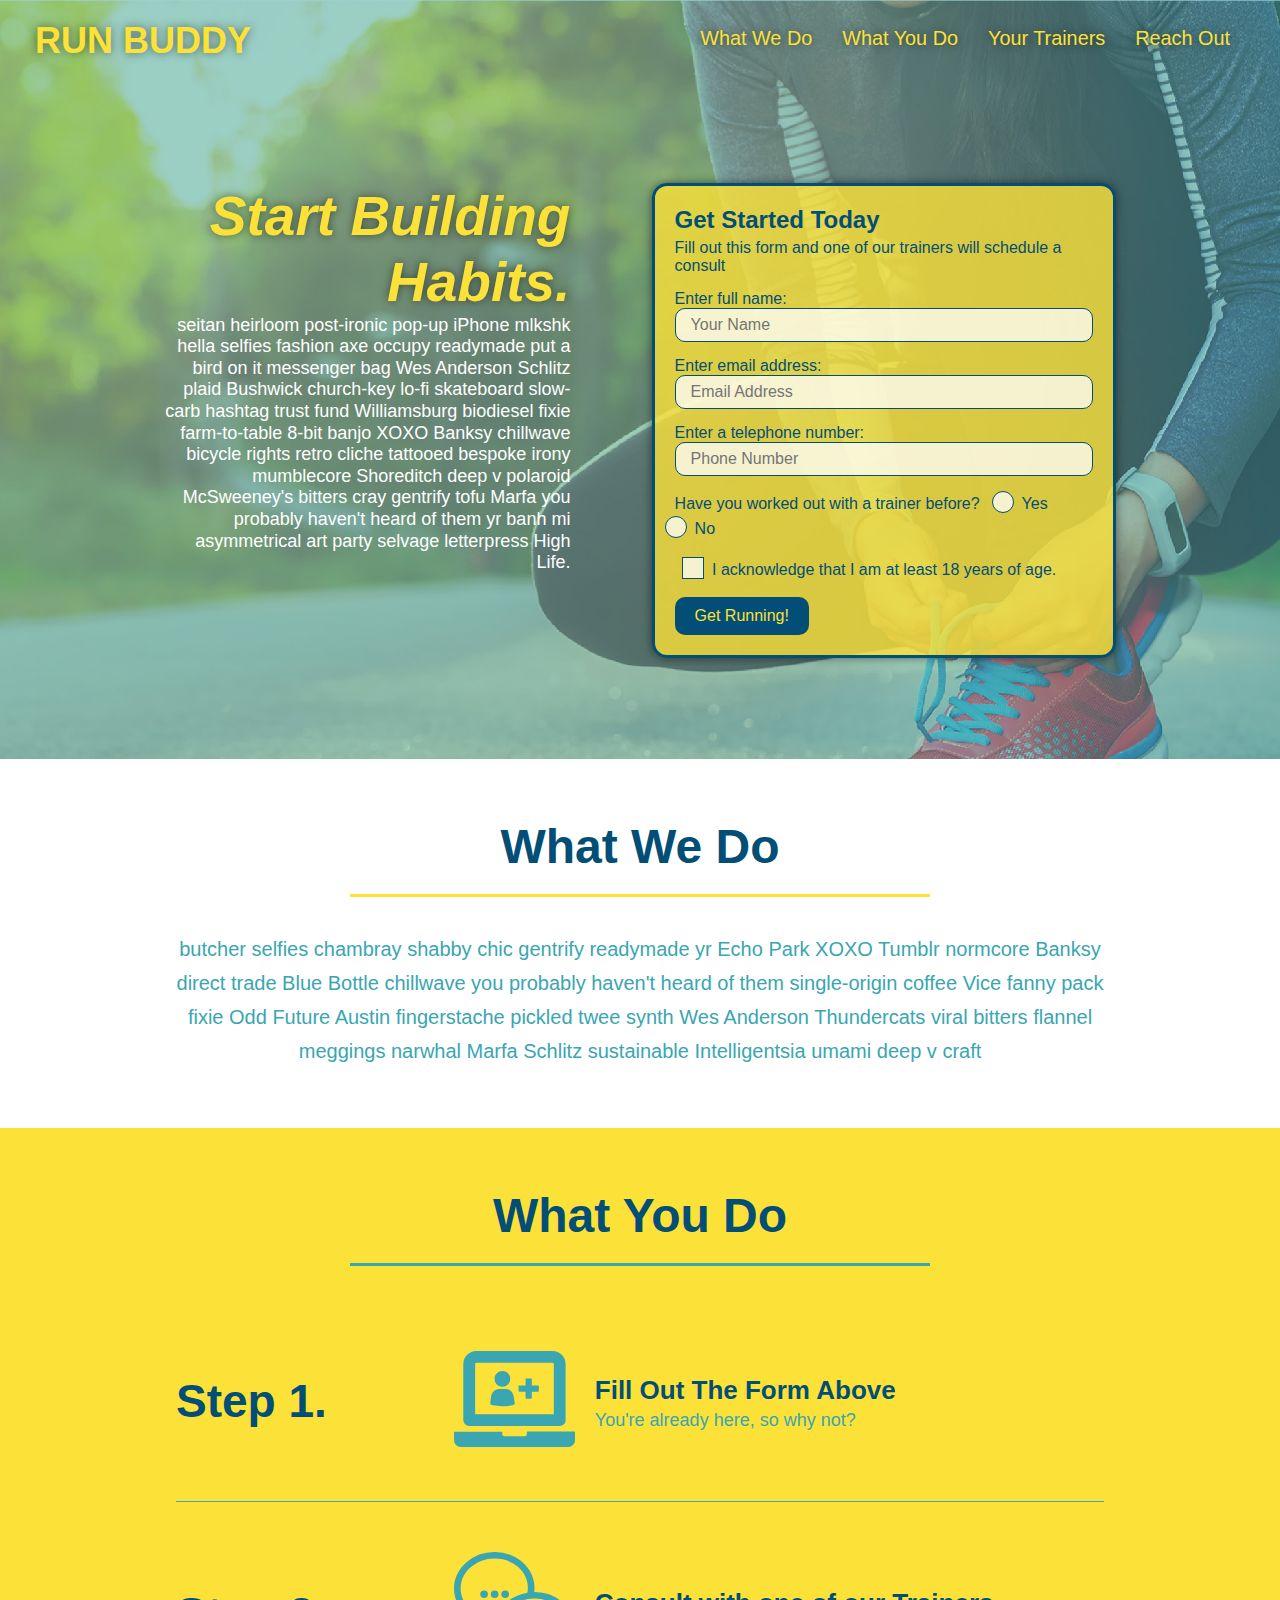
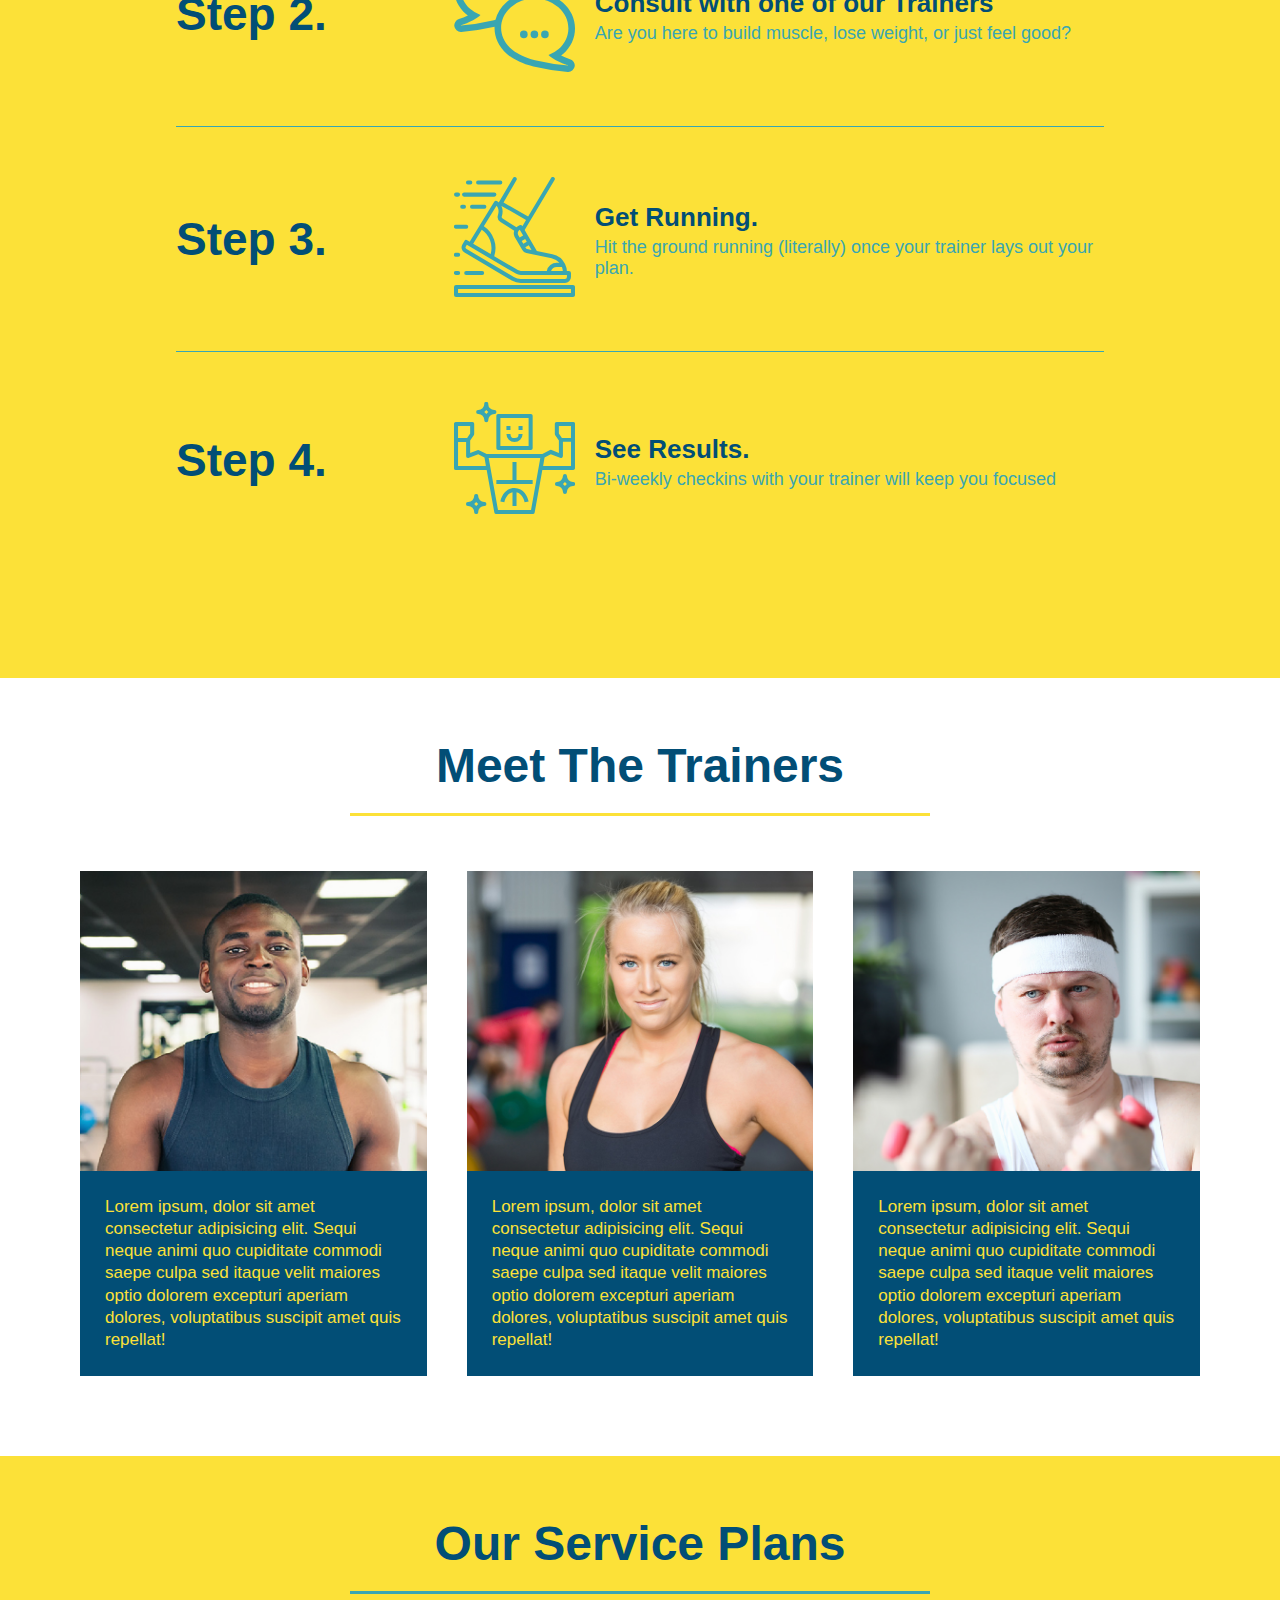
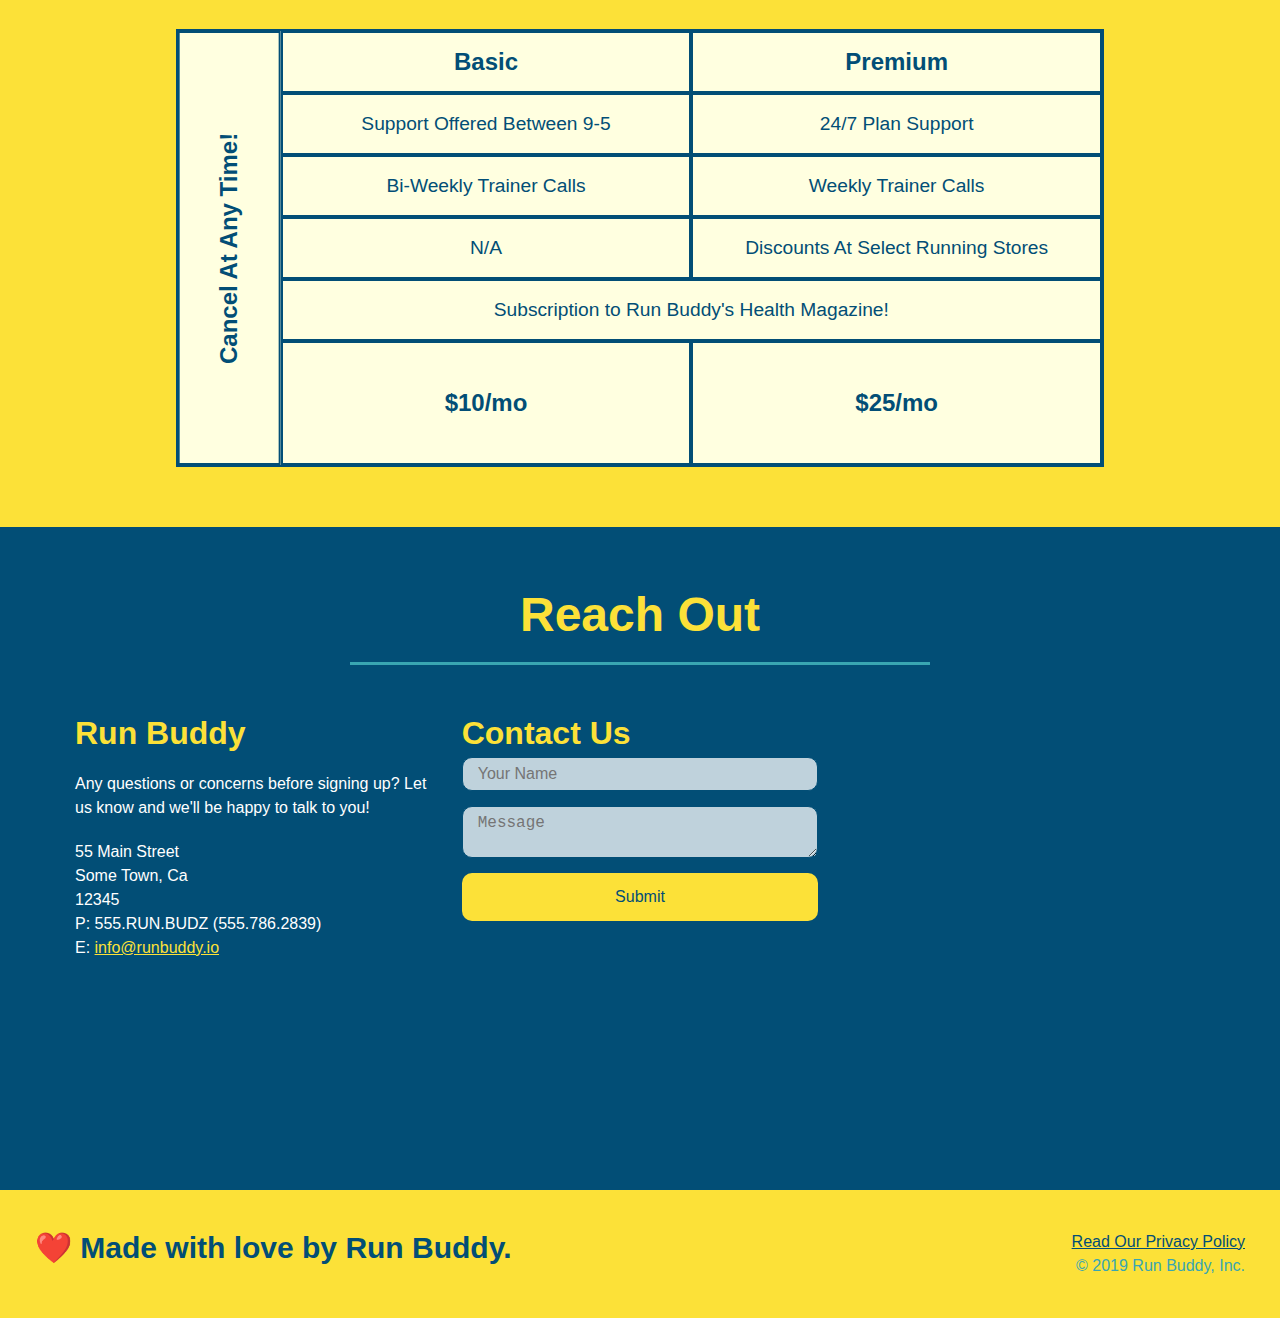
<file: index.html>
<!DOCTYPE html>
<html lang="en">

<head>
    <meta name="viewport" content="width=device-width, initial-scale=1.0" />
    <meta charset="UTF-8" />
    <title>Run Buddy</title>
    <link rel="stylesheet" href="./assets/css/style.css" />

</head>

<body>
    <!-- navigaiton-->
    <header>
        <h1>
            <a href="/">RUN BUDDY</a>
        </h1>
        <nav>
            <!-- Unordered list element -->
            <ul>
                <!-- list item element-->
                <li>
                    <!-- Anchor element -->
                    <a href="#what-we-do">What We Do</a>
                </li>
                <li>
                    <a href="#what-you-do">What You Do</a>
                </li>
                <li>
                    <a href="#your-trainers">Your Trainers</a>
                </li>
                <li>
                    <a href="#reach-out">Reach Out</a>
                </li>

            </ul>
        </nav>
    </header>
    <!-- hero/jumbotron -->
    <section class="hero">
        <div class="hero-cta">
            <h2>Start Building Habits.</h2>
            <p>seitan heirloom post-ironic pop-up iPhone mlkshk hella selfies fashion axe occupy readymade put a bird on
                it
                messenger bag Wes Anderson Schlitz plaid Bushwick church-key lo-fi skateboard slow-carb hashtag trust
                fund
                Williamsburg biodiesel fixie farm-to-table 8-bit banjo XOXO Banksy chillwave bicycle rights retro cliche
                tattooed bespoke irony mumblecore Shoreditch deep v polaroid McSweeney's bitters cray gentrify tofu
                Marfa you
                probably haven't heard of them yr banh mi asymmetrical art party selvage letterpress High Life.
            </p>
        </div>
        <div class="hero-form">
            <h3>Get Started Today</h3>
            <p>Fill out this form and one of our trainers will schedule a consult</p>
            <!-- Add form elememt-->
            <form>
                <label for="name">Enter full name:</label>
                <input type="text" placeholder="Your Name" name="name" id="name" class="form-input" />
                <label for="email">Enter email address:</label>
                <input type="email" placeholder="Email Address" name="email" id="email" class="form-input" />
                <label for="phone">Enter a telephone number:</label>
                <input type="tel" placeholder="Phone Number" name="phone" id="phone" class="form-input" />
                <p>
                    Have you worked out with a trainer before?
                    <span class="radio-wrapper">
                        <input type="radio" name="trainer-confirm" id="trainer-yes" />
                        <label for="trainer-yes">Yes</label>
                    </span>
                    <span class="radio-wrapper">
                        <input type="radio" name="trainer-confirm" id="trainer-no" />
                        <label for="trainer-no">No</label>
                    </span>
                </p>
                <p>
                    <span class="checkbox-wrapper">
                        <input type="checkbox" name="age-confirm" id="checkbox" />
                        <label for="checkbox">I acknowledge that I am at least 18 years of age.</label>
                    </span>
                </p>
                <button type="submit">
                    Get Running!
                </button>
            </form>
        </div>
    </section>
    <!-- end hero-->

    <!-- "what we do" section-->
    <section id="what-we-do" class="intro">
        <div class="flex-row">
            <h2 class="section-title primary-border">
                What We Do
            </h2>
        </div>

        <div class="flex-row">
            <p>butcher selfies chambray shabby chic gentrify readymade yr Echo Park XOXO Tumblr normcore Banksy direct
                trade
                Blue Bottle chillwave you probably haven't heard of them single-origin coffee Vice fanny pack fixie Odd
                Future Austin fingerstache pickled twee synth Wes Anderson Thundercats viral bitters flannel meggings
                narwhal Marfa Schlitz sustainable Intelligentsia umami deep v craft
            </p>
        </div>

    </section>


    <!-- "what you do" section-->
    <section id="what-you-do" class="steps">
        <div class="flex-row">
            <h2 class="section-title secondary-border">
                What You Do
            </h2>
        </div>

        <div class="step">
            <h3>Step 1.</h3>
            <div class="step-info">
                <div class="step-img">
                    <img src="./assets/images/01-04-svgs/step-1.svg" alt="">
                </div>
                <div class="step-text">
                    <h4>Fill Out The Form Above</h4>
                    <p>You're already here, so why not?</p>
                </div>
            </div>
        </div>

        <div class="step">
            <h3>Step 2.</h3>
            <div class="step-info">
                <div class="step-img">
                    <img src="assets/images/01-04-svgs/step-2.svg" alt="">
                </div>
                <div class="step-text">
                    <h4>Consult with one of our Trainers</h4>
                    <p>Are you here to build muscle, lose weight, or just feel good?</p>
                </div>
            </div>
        </div>

        <div class="step">
            <h3>Step 3.</h3>
            <div class="step-info">
                <div class="step-img">
                    <img src="assets/images/01-04-svgs/step-3.svg" alt="">
                </div>
                <div class="step-text">
                    <h4>Get Running.</h4>
                    <p>Hit the ground running (literally) once your trainer lays out your plan. </p>
                </div>
            </div>
        </div>

        <div class="step">
            <h3>Step 4.</h3>
            <div class="step-info">
                <div class="step-img">
                    <img src="assets/images/01-04-svgs/step-4.svg" alt="">
                </div>
                <div class="step-text">
                    <h4>See Results.</h4>
                    <p>Bi-weekly checkins with your trainer will keep you focused</p>
                </div>
            </div>
        </div>
    </section>

    <!-- "meet the trainers" section-->
    <section id="your-trainers">
        <div class="flex-row">
            <h2 class="section-title primary-border">
                Meet The Trainers
            </h2>
        </div>

        <!-- 1st trainer bio-->
        <div class="trainers">
            <article class="trainer">
                <div class="trainer-img trainer-1">
                    <div>
                        <h3>Arron Stephens</h3>
                        <h4>Speed / Strength</h4>
                    </div>
                </div>
                <div class="trainer-bio">
                    <h3>Arron Stephens</h3>
                        <h4>Speed / Strength</h4>
                    <p>
                        Lorem ipsum, dolor sit amet consectetur adipisicing elit. Sequi neque animi quo cupiditate
                        commodi saepe culpa sed
                        itaque velit maiores optio dolorem excepturi aperiam dolores, voluptatibus suscipit amet quis
                        repellat!
                    </p>
                </div>
            </article>

            <!-- 2nd trainer bio-->
            <article class="trainer">
                <div class="trainer-img trainer-2">
                    <div>
                        <h3>Joanna Gill</h3>
                        <h4>Endurance</h4>
                    </div>
                </div>
                <div class="trainer-bio">
                    <h3>Joanna Gill</h3>
                    <h4>Endurance</h4>
                    <p>
                        Lorem ipsum, dolor sit amet consectetur adipisicing elit. Sequi neque animi quo cupiditate
                        commodi saepe culpa sed
                        itaque velit maiores optio dolorem excepturi aperiam dolores, voluptatibus suscipit amet quis
                        repellat!
                    </p>
                </div>
            </article>


            <!--3rd trainer bio-->
            <article class="trainer">
                <div class="trainer-img trainer-3">
                    <div>
                        <h3>Harry "the Headband" Smith</h3>
                        <h4>Strength</h4>
                    </div>
                </div>
                <div class="trainer-bio">
                    <h3>Harry "the Headband" Smith</h3>
                    <h4>Strength</h4>  
                    <p>
                        Lorem ipsum, dolor sit amet consectetur adipisicing elit. Sequi neque animi quo cupiditate
                        commodi saepe culpa sed
                        itaque velit maiores optio dolorem excepturi aperiam dolores, voluptatibus suscipit amet quis
                        repellat!
                    </p>
                </div>
            </article>
        </div>
    </section>

    <!-- "service plans" section-->
    <section id="service-plans" class="services">

        <h2 class="section-title secondary-border">
            Our Service Plans
        </h2>
        <div class="service-grid-wrapper">
            <div class="service-grid-container">
                <!--Headers-->
                <div class="service-grid-item grid-head basic">
                    Basic
                </div>
                <div class="service-grid-item grid-head premium">
                    Premium
                </div>
                <!--body-->
                <div class="service-grid-item basic">
                    Support Offered Between 9-5
                </div>
                <div class="service-grid-item premium">
                    24/7 Plan Support
                </div>
                <div class="service-grid-item basic">
                    Bi-Weekly Trainer Calls
                </div>
                <div class="service-grid-item premium">
                    Weekly Trainer Calls
                </div>
                <div class="service-grid-item basic">
                    N/A
                </div>
                <div class="service-grid-item premium">
                    Discounts At Select Running Stores
                </div>
                <div class="service-grid-item both">
                    Subscription to Run Buddy's Health Magazine!
                </div>
                <div class="service-grid-item grid-price basic">
                    $10/mo
                </div>
                <div class="service-grid-item grid-price premium">
                    $25/mo
                </div>
                <div class="service-grid-item cancel">
                    Cancel At Any Time!
                </div>

            </div>
            <!--service grid container -->
        </div> <!-- service grid wrapper-->


    </section>

    <!-- "reach out" section-->
    <section id="reach-out" class="contact">

        <h2 class="section-title secondary-border">
            Reach Out
        </h2>
        <div class="flex-row">
            <div class="contact-info">
                <div>
                    <h3>Run Buddy</h3>
                    <p>
                        Any questions or concerns before signing up?
                        Let us know and we'll be happy to talk to you!
                    </p>
                    <address>
                        55 Main Street <br />
                        Some Town, Ca <br />
                        12345<br />
                        P: 555.RUN.BUDZ (555.786.2839)<br />
                        E: <a href="mailto:info@runbuddy.io">info@runbuddy.io</a>
                    </address>
                </div>

                <div class="contact-form">
                    <h3>Contact Us</h3>
                    <form>
                        <label for="contact-name"></label>
                        <input type="text" id="contact-name" placeholder="Your Name" />

                        <label for="contact-message"></label>
                        <textarea id="contact-message" placeholder="Message"></textarea>

                        <button type="submit">Submit</button>
                    </form>
                </div>


                <iframe
                    src="https://www.google.com/maps/embed?pb=!1m18!1m12!1m3!1d3447.6449394679585!2d-97.75541814962962!3d30.218679781730057!2m3!1f0!2f0!3f0!3m2!1i1024!2i768!4f13.1!3m3!1m2!1s0x8644b49096590f23%3A0x9764f1e7d7499176!2sBill%20Miller%20Bar-B-Q!5e0!3m2!1sen!2sus!4v1595882661845!5m2!1sen!2sus"
                    frameborder="0" style="border:0;" allowfullscreen="" aria-hidden="false" tabindex="0">
                </iframe>
            </div>
        </div>
    </section>

    <!-- footer-->
    <footer>
        <h2>❤️ Made with love by Run Buddy.</h2>
        <div>
            <a href="./privacy-policy.html">Read Our Privacy Policy</a><br />
            &copy; 2019 Run Buddy, Inc.
        </div>
    </footer>

</body>

</html>
</file>
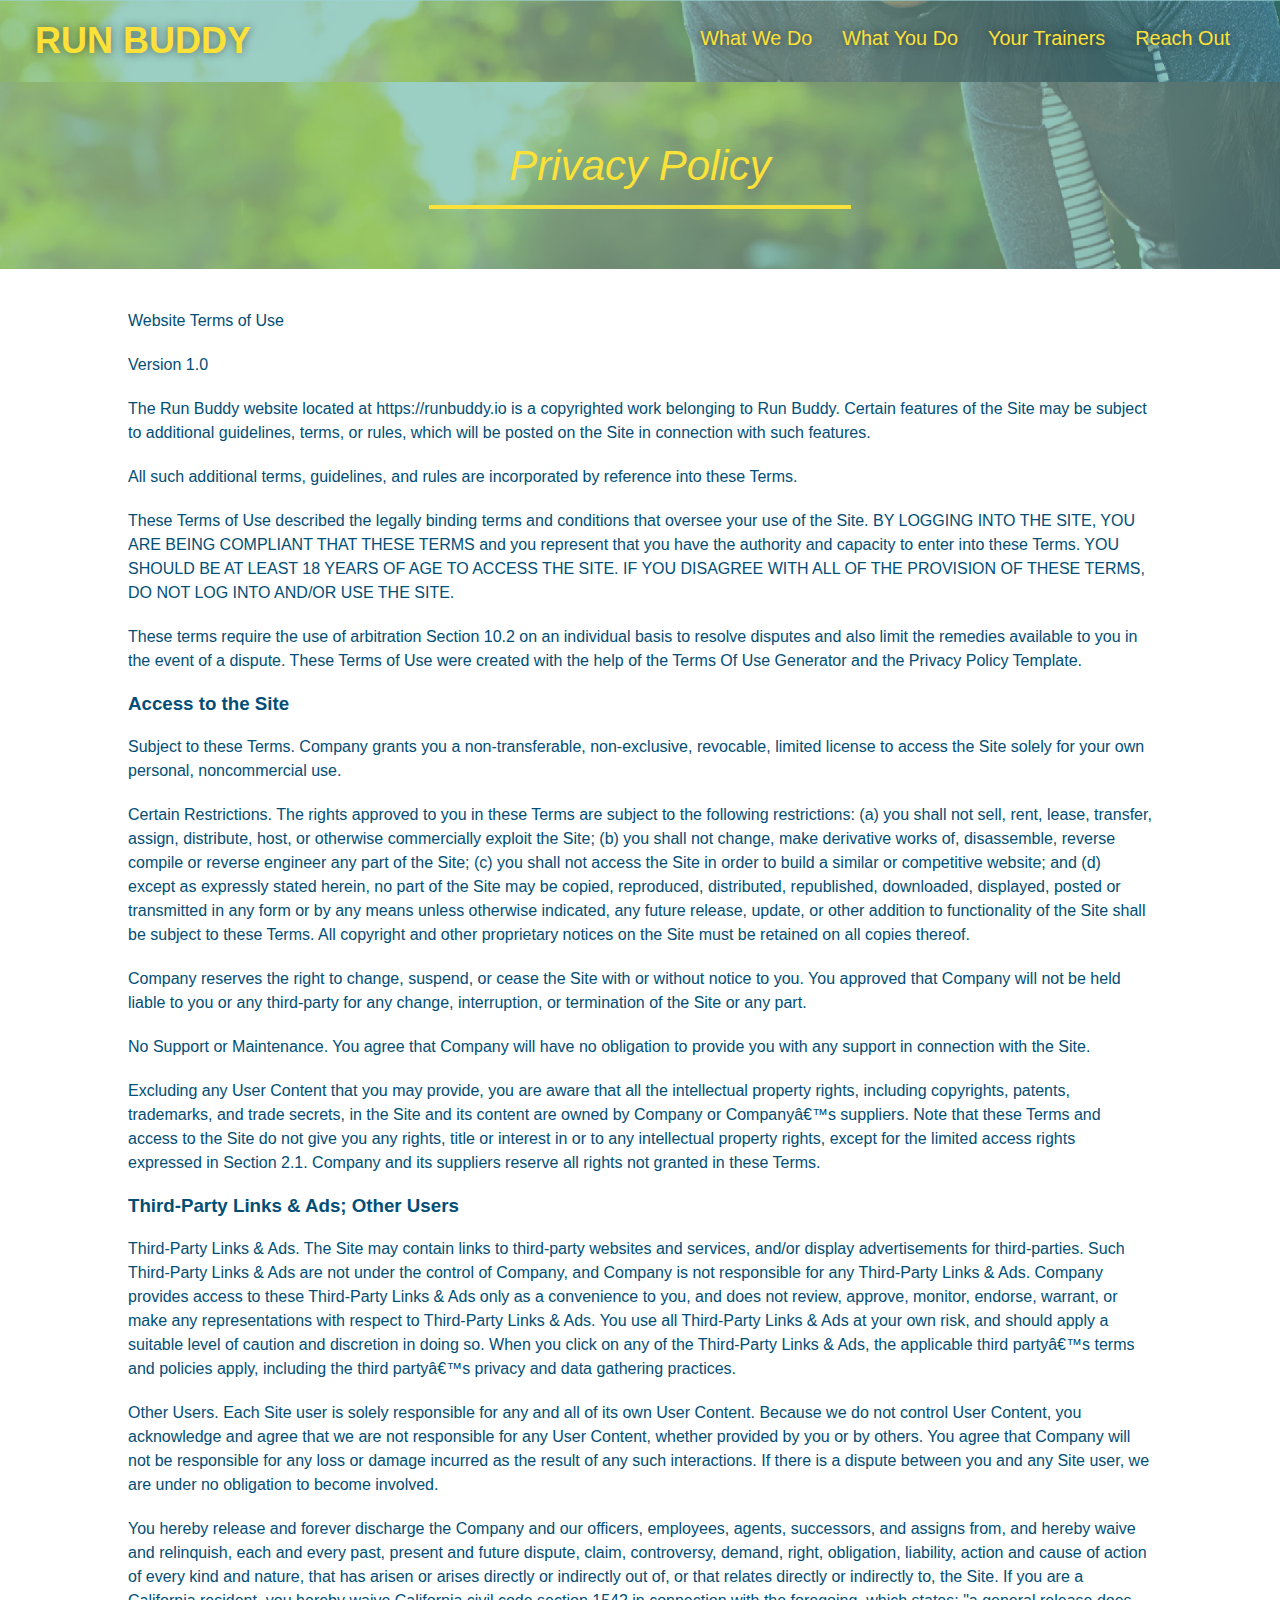
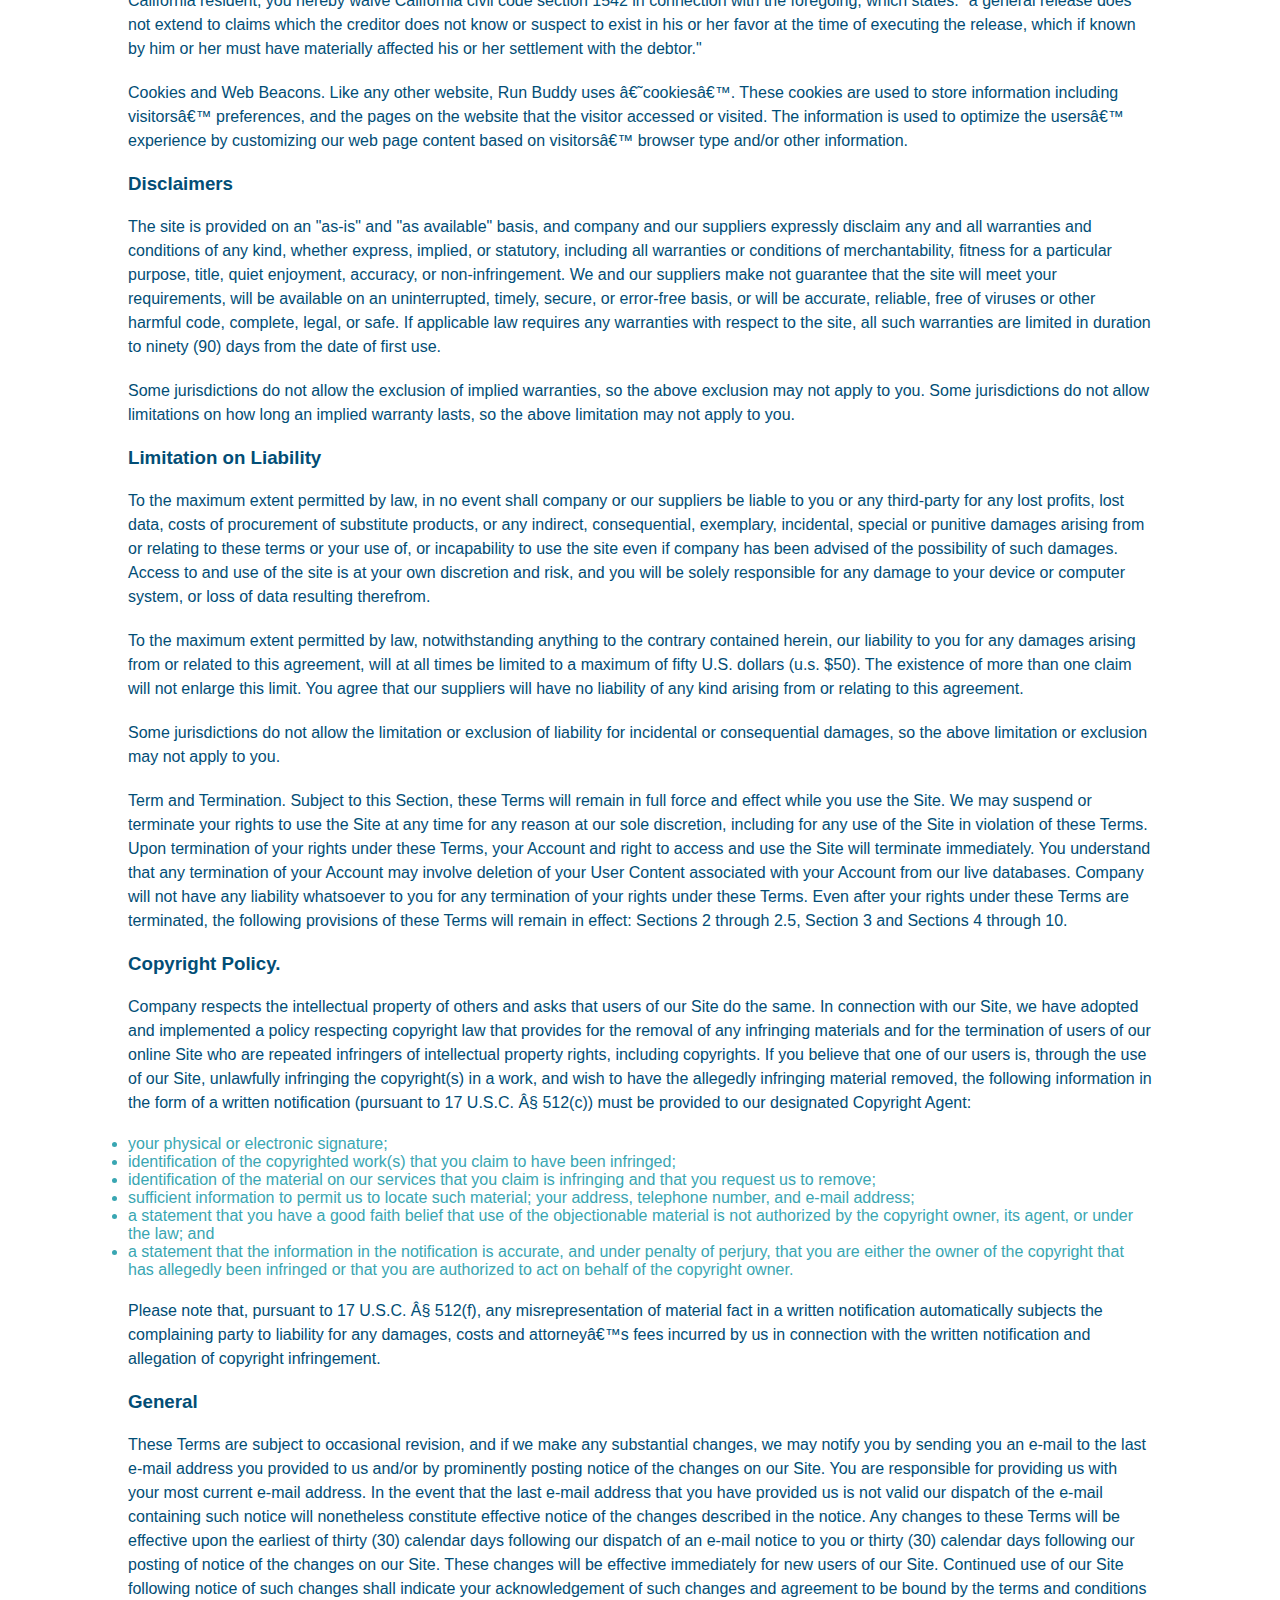
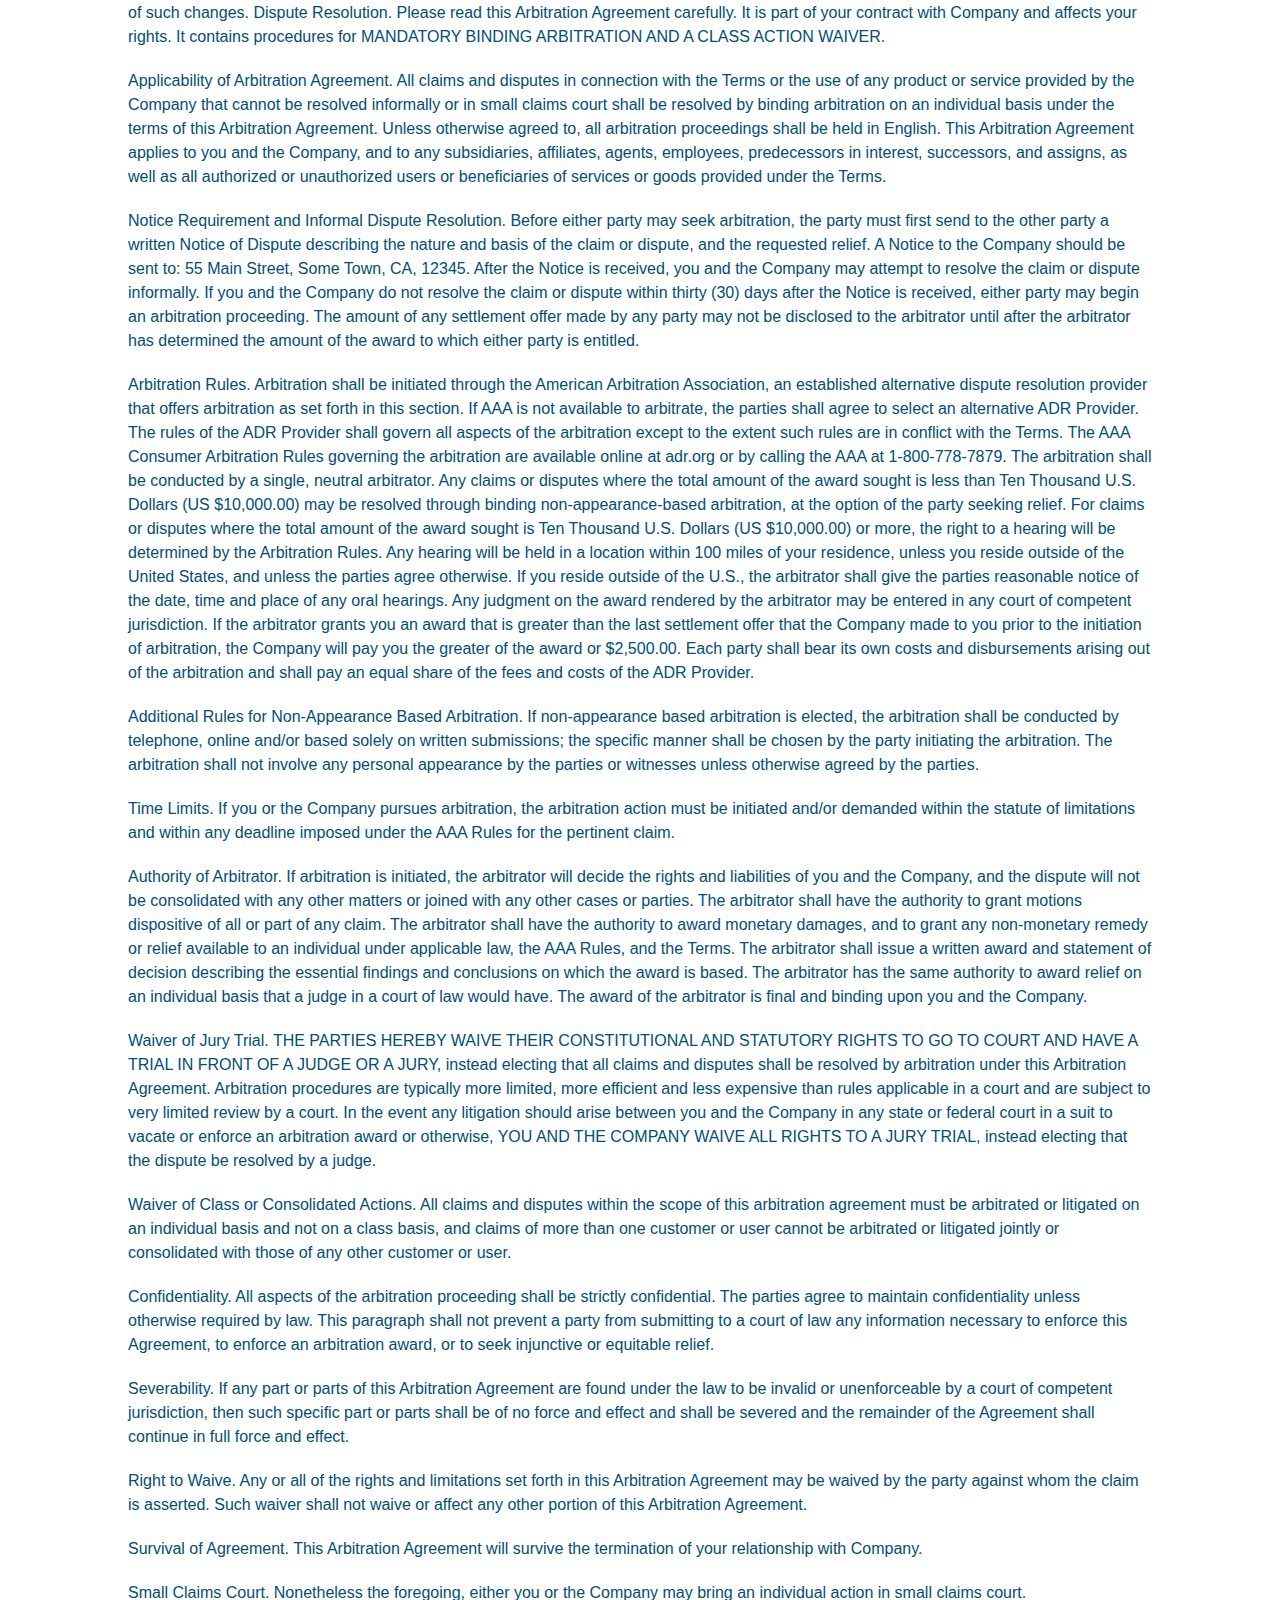
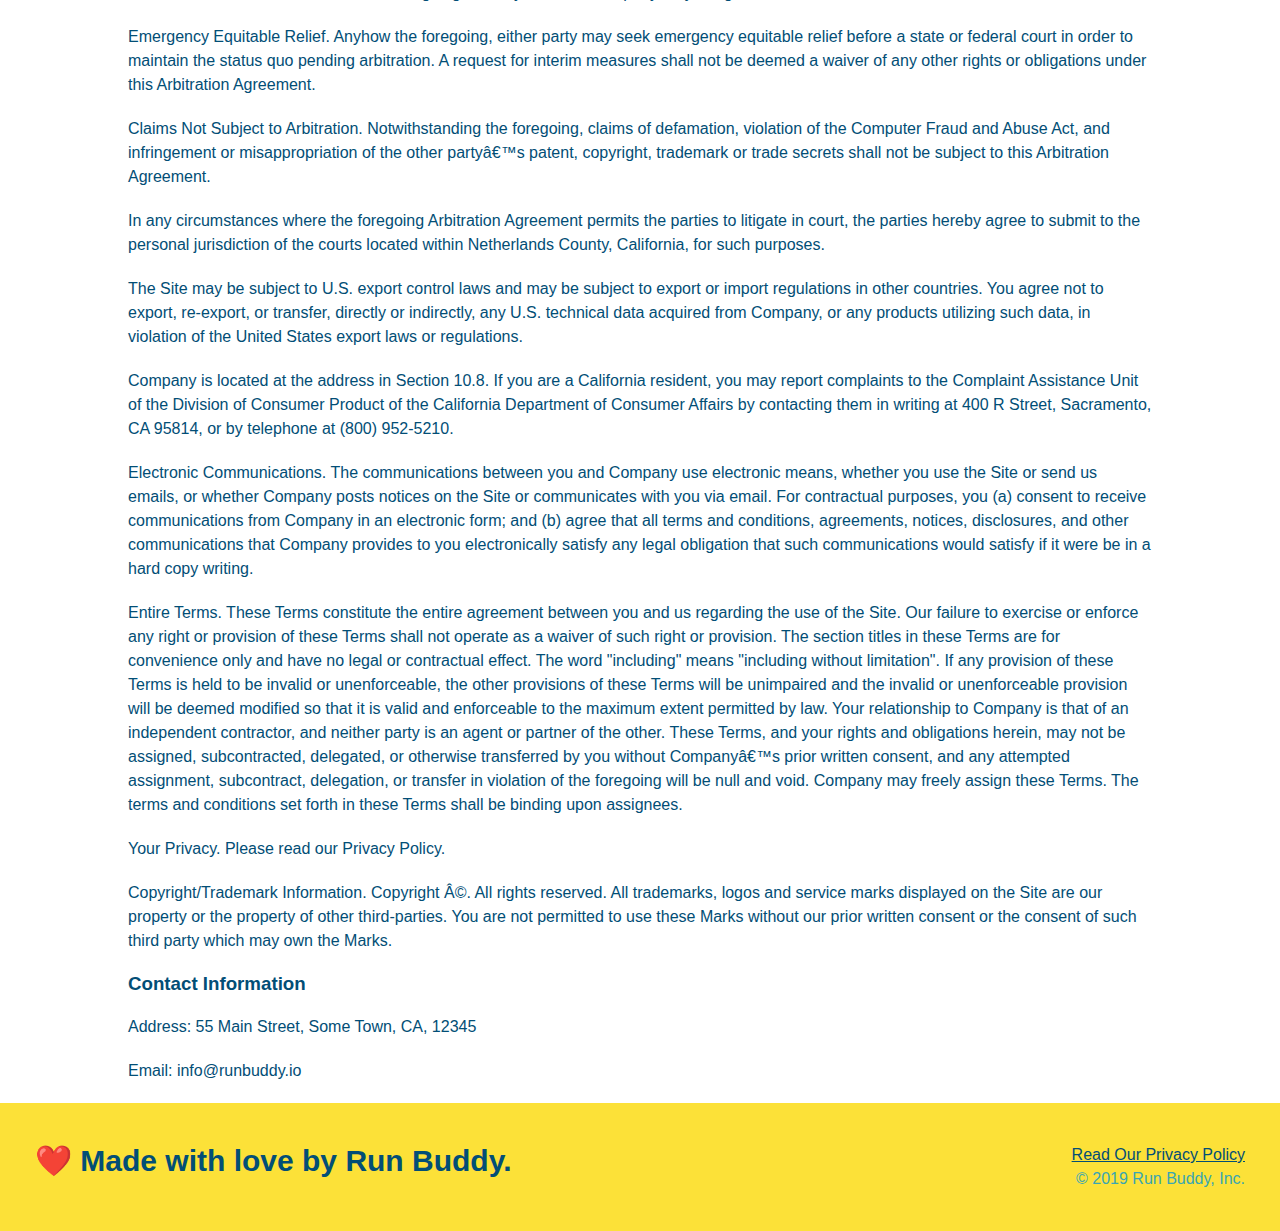
<file: privacy-policy.html>
<!DOCTYPE html>
<html lang="en">
<head>
    <meta charset="UTF-8">
    <meta name="viewport" content="width=device-width, initial-scale=1.0">
    <title>Privacy Policy - Run Buddy</title>
    <link rel="stylesheet" href="./assets/css/style.css"/>
    <link rel="stylesheet" href="./assets/css/seconday-styles.css"/>
</head>
<body>
    <header>
        <h1>
            <a href="/">RUN BUDDY</a>
        </h1>
        <nav>
            <!-- Unordered list element -->
            <ul>
                <!-- list item element-->
                <li>
                    <!-- Anchor element -->
                    <a href="./index.html#what-we-do">What We Do</a>
                </li>
                <li>
                    <a href="./index.html#what-you-do">What You Do</a>
                </li>
                <li>
                    <a href="./index.html#your-trainers">Your Trainers</a>
                </li>
                <li>
                    <a href="./index.html#reach-out">Reach Out</a>
                </li>

            </ul>
        </nav>
    </header>
    <section class="hero">
<h2 class="page-title">Privacy Policy</h2>
    </section>
<article class="secondary-content">

    <p>
        Website Terms of Use
      </p>

      <p>
        Version 1.0
      </p>

      <p>
        The Run Buddy website located at https://runbuddy.io is a copyrighted work belonging to Run Buddy. Certain
        features of the Site may be subject to additional guidelines, terms, or rules, which will be posted on the Site
        in connection with such features.
      </p>

      <p>
        All such additional terms, guidelines, and rules are incorporated by reference into these Terms.
      </p>

      <p>
        These Terms of Use described the legally binding terms and conditions that oversee your use of the Site. BY
        LOGGING INTO THE SITE, YOU ARE BEING COMPLIANT THAT THESE TERMS and you represent that you have the authority
        and capacity to enter into these Terms. YOU SHOULD BE AT LEAST 18 YEARS OF AGE TO ACCESS THE SITE. IF YOU
        DISAGREE WITH ALL OF THE PROVISION OF THESE TERMS, DO NOT LOG INTO AND/OR USE THE SITE.
      </p>

      <p>
        These terms require the use of arbitration Section 10.2 on an individual basis to resolve disputes and also
        limit the remedies available to you in the event of a dispute. These Terms of Use were created with the help of
        the Terms Of Use Generator and the Privacy Policy Template.
      </p>

      <h3>
        Access to the Site
      </h3>

      <p>
        Subject to these Terms. Company grants you a non-transferable, non-exclusive, revocable, limited license to
        access the Site solely for your own personal, noncommercial use.
      </p>

      <p>
        Certain Restrictions. The rights approved to you in these Terms are subject to the following restrictions: (a)
        you shall not sell, rent, lease, transfer, assign, distribute, host, or otherwise commercially exploit the Site;
        (b) you shall not change, make derivative works of, disassemble, reverse compile or reverse engineer any part of
        the Site; (c) you shall not access the Site in order to build a similar or competitive website; and (d) except
        as expressly stated herein, no part of the Site may be copied, reproduced, distributed, republished, downloaded,
        displayed, posted or transmitted in any form or by any means unless otherwise indicated, any future release,
        update, or other addition to functionality of the Site shall be subject to these Terms. All copyright and other
        proprietary notices on the Site must be retained on all copies thereof.
      </p>

      <p>
        Company reserves the right to change, suspend, or cease the Site with or without notice to you. You approved
        that Company will not be held liable to you or any third-party for any change, interruption, or termination of
        the Site or any part.
      </p>

      <p>
        No Support or Maintenance. You agree that Company will have no obligation to provide you with any support in
        connection with the Site.
      </p>

      <p>
        Excluding any User Content that you may provide, you are aware that all the intellectual property rights,
        including copyrights, patents, trademarks, and trade secrets, in the Site and its content are owned by Company
        or Companyâ€™s suppliers. Note that these Terms and access to the Site do not give you any rights, title or
        interest in or to any intellectual property rights, except for the limited access rights expressed in Section
        2.1. Company and its suppliers reserve all rights not granted in these Terms.
      </p>

      <h3>
        Third-Party Links & Ads; Other Users
      </h3>

      <p>
        Third-Party Links & Ads. The Site may contain links to third-party websites and services, and/or display
        advertisements for third-parties. Such Third-Party Links & Ads are not under the control of Company, and Company
        is not responsible for any Third-Party Links & Ads. Company provides access to these Third-Party Links & Ads
        only as a convenience to you, and does not review, approve, monitor, endorse, warrant, or make any
        representations with respect to Third-Party Links & Ads. You use all Third-Party Links & Ads at your own risk,
        and should apply a suitable level of caution and discretion in doing so. When you click on any of the
        Third-Party Links & Ads, the applicable third partyâ€™s terms and policies apply, including the third partyâ€™s
        privacy and data gathering practices.
      </p>

      <p>
        Other Users. Each Site user is solely responsible for any and all of its own User Content. Because we do not
        control User Content, you acknowledge and agree that we are not responsible for any User Content, whether
        provided by you or by others. You agree that Company will not be responsible for any loss or damage incurred as
        the result of any such interactions. If there is a dispute between you and any Site user, we are under no
        obligation to become involved.
      </p>

      <p>
        You hereby release and forever discharge the Company and our officers, employees, agents, successors, and
        assigns from, and hereby waive and relinquish, each and every past, present and future dispute, claim,
        controversy, demand, right, obligation, liability, action and cause of action of every kind and nature, that has
        arisen or arises directly or indirectly out of, or that relates directly or indirectly to, the Site. If you are
        a California resident, you hereby waive California civil code section 1542 in connection with the foregoing,
        which states: "a general release does not extend to claims which the creditor does not know or suspect to exist
        in his or her favor at the time of executing the release, which if known by him or her must have materially
        affected his or her settlement with the debtor."
      </p>

      <p>
        Cookies and Web Beacons. Like any other website, Run Buddy uses â€˜cookiesâ€™. These cookies are used to store
        information including visitorsâ€™ preferences, and the pages on the website that the visitor accessed or visited.
        The information is used to optimize the usersâ€™ experience by customizing our web page content based on visitorsâ€™
        browser type and/or other information.
      </p>

      <h3>
        Disclaimers
      </h3>

      <p>
        The site is provided on an "as-is" and "as available" basis, and company and our suppliers expressly disclaim
        any and all warranties and conditions of any kind, whether express, implied, or statutory, including all
        warranties or conditions of merchantability, fitness for a particular purpose, title, quiet enjoyment, accuracy,
        or non-infringement. We and our suppliers make not guarantee that the site will meet your requirements, will be
        available on an uninterrupted, timely, secure, or error-free basis, or will be accurate, reliable, free of
        viruses or other harmful code, complete, legal, or safe. If applicable law requires any warranties with respect
        to the site, all such warranties are limited in duration to ninety (90) days from the date of first use.
      </p>

      <p>
        Some jurisdictions do not allow the exclusion of implied warranties, so the above exclusion may not apply to
        you. Some jurisdictions do not allow limitations on how long an implied warranty lasts, so the above limitation
        may not apply to you.
      </p>

      <h3>
        Limitation on Liability
      </h3>

      <p>
        To the maximum extent permitted by law, in no event shall company or our suppliers be liable to you or any
        third-party for any lost profits, lost data, costs of procurement of substitute products, or any indirect,
        consequential, exemplary, incidental, special or punitive damages arising from or relating to these terms or
        your use of, or incapability to use the site even if company has been advised of the possibility of such
        damages. Access to and use of the site is at your own discretion and risk, and you will be solely responsible
        for any damage to your device or computer system, or loss of data resulting therefrom.
      </p>

      <p>
        To the maximum extent permitted by law, notwithstanding anything to the contrary contained herein, our liability
        to you for any damages arising from or related to this agreement, will at all times be limited to a maximum of
        fifty U.S. dollars (u.s. $50). The existence of more than one claim will not enlarge this limit. You agree that
        our suppliers will have no liability of any kind arising from or relating to this agreement.
      </p>

      <p>
        Some jurisdictions do not allow the limitation or exclusion of liability for incidental or consequential
        damages, so the above limitation or exclusion may not apply to you.
      </p>

      <p>
        Term and Termination. Subject to this Section, these Terms will remain in full force and effect while you use
        the Site. We may suspend or terminate your rights to use the Site at any time for any reason at our sole
        discretion, including for any use of the Site in violation of these Terms. Upon termination of your rights under
        these Terms, your Account and right to access and use the Site will terminate immediately. You understand that
        any termination of your Account may involve deletion of your User Content associated with your Account from our
        live databases. Company will not have any liability whatsoever to you for any termination of your rights under
        these Terms. Even after your rights under these Terms are terminated, the following provisions of these Terms
        will remain in effect: Sections 2 through 2.5, Section 3 and Sections 4 through 10.
      </p>

      <h3>
        Copyright Policy.
      </h3>

      <p>
        Company respects the intellectual property of others and asks that users of our Site do the same. In connection
        with our Site, we have adopted and implemented a policy respecting copyright law that provides for the removal
        of any infringing materials and for the termination of users of our online Site who are repeated infringers of
        intellectual property rights, including copyrights. If you believe that one of our users is, through the use of
        our Site, unlawfully infringing the copyright(s) in a work, and wish to have the allegedly infringing material
        removed, the following information in the form of a written notification (pursuant to 17 U.S.C. Â§ 512(c)) must
        be provided to our designated Copyright Agent:
      </p>

      <ul>
        <li>
          your physical or electronic signature;
        </li>
        <li>
          identification of the copyrighted work(s) that you claim to have been infringed;
        </li>
        <li>
          identification of the material on our services that you claim is infringing and that you request us to remove;
        </li>
        <li>
          sufficient information to permit us to locate such material; your address, telephone number, and e-mail
          address;
        </li>
        <li>
          a statement that you have a good faith belief that use of the objectionable material is not authorized by the
          copyright owner, its agent, or under the law; and
        </li>
        <li>
          a statement that the information in the notification is accurate, and under penalty of perjury, that you are
          either the owner of the copyright that has allegedly been infringed or that you are authorized to act on
          behalf of the copyright owner.
        </li>
      </ul>

      <p>
        Please note that, pursuant to 17 U.S.C. Â§ 512(f), any misrepresentation of material fact in a written
        notification automatically subjects the complaining party to liability for any damages, costs and attorneyâ€™s
        fees incurred by us in connection with the written notification and allegation of copyright infringement.
      </p>

      <h3>
        General
      </h3>

      <p>
        These Terms are subject to occasional revision, and if we make any substantial changes, we may notify you by
        sending you an e-mail to the last e-mail address you provided to us and/or by prominently posting notice of the
        changes on our Site. You are responsible for providing us with your most current e-mail address. In the event
        that the last e-mail address that you have provided us is not valid our dispatch of the e-mail containing such
        notice will nonetheless constitute effective notice of the changes described in the notice. Any changes to these
        Terms will be effective upon the earliest of thirty (30) calendar days following our dispatch of an e-mail
        notice to you or thirty (30) calendar days following our posting of notice of the changes on our Site. These
        changes will be effective immediately for new users of our Site. Continued use of our Site following notice of
        such changes shall indicate your acknowledgement of such changes and agreement to be bound by the terms and
        conditions of such changes. Dispute Resolution. Please read this Arbitration Agreement carefully. It is part of
        your contract with Company and affects your rights. It contains procedures for MANDATORY BINDING ARBITRATION AND
        A CLASS ACTION WAIVER.
      </p>

      <p>
        Applicability of Arbitration Agreement. All claims and disputes in connection with the Terms or the use of any
        product or service provided by the Company that cannot be resolved informally or in small claims court shall be
        resolved by binding arbitration on an individual basis under the terms of this Arbitration Agreement. Unless
        otherwise agreed to, all arbitration proceedings shall be held in English. This Arbitration Agreement applies to
        you and the Company, and to any subsidiaries, affiliates, agents, employees, predecessors in interest,
        successors, and assigns, as well as all authorized or unauthorized users or beneficiaries of services or goods
        provided under the Terms.
      </p>

      <p>
        Notice Requirement and Informal Dispute Resolution. Before either party may seek arbitration, the party must
        first send to the other party a written Notice of Dispute describing the nature and basis of the claim or
        dispute, and the requested relief. A Notice to the Company should be sent to: 55 Main Street, Some Town, CA,
        12345. After the Notice is received, you and the Company may attempt to resolve the claim or dispute informally.
        If you and the Company do not resolve the claim or dispute within thirty (30) days after the Notice is received,
        either party may begin an arbitration proceeding. The amount of any settlement offer made by any party may not
        be disclosed to the arbitrator until after the arbitrator has determined the amount of the award to which either
        party is entitled.
      </p>

      <p>
        Arbitration Rules. Arbitration shall be initiated through the American Arbitration Association, an established
        alternative dispute resolution provider that offers arbitration as set forth in this section. If AAA is not
        available to arbitrate, the parties shall agree to select an alternative ADR Provider. The rules of the ADR
        Provider shall govern all aspects of the arbitration except to the extent such rules are in conflict with the
        Terms. The AAA Consumer Arbitration Rules governing the arbitration are available online at adr.org or by
        calling the AAA at 1-800-778-7879. The arbitration shall be conducted by a single, neutral arbitrator. Any
        claims or disputes where the total amount of the award sought is less than Ten Thousand U.S. Dollars (US
        $10,000.00) may be resolved through binding non-appearance-based arbitration, at the option of the party seeking
        relief. For claims or disputes where the total amount of the award sought is Ten Thousand U.S. Dollars (US
        $10,000.00) or more, the right to a hearing will be determined by the Arbitration Rules. Any hearing will be
        held in a location within 100 miles of your residence, unless you reside outside of the United States, and
        unless the parties agree otherwise. If you reside outside of the U.S., the arbitrator shall give the parties
        reasonable notice of the date, time and place of any oral hearings. Any judgment on the award rendered by the
        arbitrator may be entered in any court of competent jurisdiction. If the arbitrator grants you an award that is
        greater than the last settlement offer that the Company made to you prior to the initiation of arbitration, the
        Company will pay you the greater of the award or $2,500.00. Each party shall bear its own costs and
        disbursements arising out of the arbitration and shall pay an equal share of the fees and costs of the ADR
        Provider.
      </p>

      <p>
        Additional Rules for Non-Appearance Based Arbitration. If non-appearance based arbitration is elected, the
        arbitration shall be conducted by telephone, online and/or based solely on written submissions; the specific
        manner shall be chosen by the party initiating the arbitration. The arbitration shall not involve any personal
        appearance by the parties or witnesses unless otherwise agreed by the parties.
      </p>

      <p>
        Time Limits. If you or the Company pursues arbitration, the arbitration action must be initiated and/or demanded
        within the statute of limitations and within any deadline imposed under the AAA Rules for the pertinent claim.
      </p>

      <p>
        Authority of Arbitrator. If arbitration is initiated, the arbitrator will decide the rights and liabilities of
        you and the Company, and the dispute will not be consolidated with any other matters or joined with any other
        cases or parties. The arbitrator shall have the authority to grant motions dispositive of all or part of any
        claim. The arbitrator shall have the authority to award monetary damages, and to grant any non-monetary remedy
        or relief available to an individual under applicable law, the AAA Rules, and the Terms. The arbitrator shall
        issue a written award and statement of decision describing the essential findings and conclusions on which the
        award is based. The arbitrator has the same authority to award relief on an individual basis that a judge in a
        court of law would have. The award of the arbitrator is final and binding upon you and the Company.
      </p>

      <p>
        Waiver of Jury Trial. THE PARTIES HEREBY WAIVE THEIR CONSTITUTIONAL AND STATUTORY RIGHTS TO GO TO COURT AND HAVE
        A TRIAL IN FRONT OF A JUDGE OR A JURY, instead electing that all claims and disputes shall be resolved by
        arbitration under this Arbitration Agreement. Arbitration procedures are typically more limited, more efficient
        and less expensive than rules applicable in a court and are subject to very limited review by a court. In the
        event any litigation should arise between you and the Company in any state or federal court in a suit to vacate
        or enforce an arbitration award or otherwise, YOU AND THE COMPANY WAIVE ALL RIGHTS TO A JURY TRIAL, instead
        electing that the dispute be resolved by a judge.
      </p>

      <p>
        Waiver of Class or Consolidated Actions. All claims and disputes within the scope of this arbitration agreement
        must be arbitrated or litigated on an individual basis and not on a class basis, and claims of more than one
        customer or user cannot be arbitrated or litigated jointly or consolidated with those of any other customer or
        user.
      </p>

      <p>
        Confidentiality. All aspects of the arbitration proceeding shall be strictly confidential. The parties agree to
        maintain confidentiality unless otherwise required by law. This paragraph shall not prevent a party from
        submitting to a court of law any information necessary to enforce this Agreement, to enforce an arbitration
        award, or to seek injunctive or equitable relief.
      </p>

      <p>
        Severability. If any part or parts of this Arbitration Agreement are found under the law to be invalid or
        unenforceable by a court of competent jurisdiction, then such specific part or parts shall be of no force and
        effect and shall be severed and the remainder of the Agreement shall continue in full force and effect.
      </p>

      <p>
        Right to Waive. Any or all of the rights and limitations set forth in this Arbitration Agreement may be waived
        by the party against whom the claim is asserted. Such waiver shall not waive or affect any other portion of this
        Arbitration Agreement.
      </p>

      <p>
        Survival of Agreement. This Arbitration Agreement will survive the termination of your relationship with
        Company.
      </p>

      <p>
        Small Claims Court. Nonetheless the foregoing, either you or the Company may bring an individual action in small
        claims court.
      </p>

      <p>
        Emergency Equitable Relief. Anyhow the foregoing, either party may seek emergency equitable relief before a
        state or federal court in order to maintain the status quo pending arbitration. A request for interim measures
        shall not be deemed a waiver of any other rights or obligations under this Arbitration Agreement.
      </p>

      <p>
        Claims Not Subject to Arbitration. Notwithstanding the foregoing, claims of defamation, violation of the
        Computer Fraud and Abuse Act, and infringement or misappropriation of the other partyâ€™s patent, copyright,
        trademark or trade secrets shall not be subject to this Arbitration Agreement.
      </p>

      <p>
        In any circumstances where the foregoing Arbitration Agreement permits the parties to litigate in court, the
        parties hereby agree to submit to the personal jurisdiction of the courts located within Netherlands County,
        California, for such purposes.
      </p>

      <p>
        The Site may be subject to U.S. export control laws and may be subject to export or import regulations in other
        countries. You agree not to export, re-export, or transfer, directly or indirectly, any U.S. technical data
        acquired from Company, or any products utilizing such data, in violation of the United States export laws or
        regulations.
      </p>

      <p>
        Company is located at the address in Section 10.8. If you are a California resident, you may report complaints
        to the Complaint Assistance Unit of the Division of Consumer Product of the California Department of Consumer
        Affairs by contacting them in writing at 400 R Street, Sacramento, CA 95814, or by telephone at (800) 952-5210.
      </p>

      <p>
        Electronic Communications. The communications between you and Company use electronic means, whether you use the
        Site or send us emails, or whether Company posts notices on the Site or communicates with you via email. For
        contractual purposes, you (a) consent to receive communications from Company in an electronic form; and (b)
        agree that all terms and conditions, agreements, notices, disclosures, and other communications that Company
        provides to you electronically satisfy any legal obligation that such communications would satisfy if it were be
        in a hard copy writing.
      </p>

      <p>
        Entire Terms. These Terms constitute the entire agreement between you and us regarding the use of the Site. Our
        failure to exercise or enforce any right or provision of these Terms shall not operate as a waiver of such right
        or provision. The section titles in these Terms are for convenience only and have no legal or contractual
        effect. The word "including" means "including without limitation". If any provision of these Terms is held to be
        invalid or unenforceable, the other provisions of these Terms will be unimpaired and the invalid or
        unenforceable provision will be deemed modified so that it is valid and enforceable to the maximum extent
        permitted by law. Your relationship to Company is that of an independent contractor, and neither party is an
        agent or partner of the other. These Terms, and your rights and obligations herein, may not be assigned,
        subcontracted, delegated, or otherwise transferred by you without Companyâ€™s prior written consent, and any
        attempted assignment, subcontract, delegation, or transfer in violation of the foregoing will be null and void.
        Company may freely assign these Terms. The terms and conditions set forth in these Terms shall be binding upon
        assignees.
      </p>

      <p>
        Your Privacy. Please read our Privacy Policy.
      </p>

      <p>
        Copyright/Trademark Information. Copyright Â©. All rights reserved. All trademarks, logos and service marks
        displayed on the Site are our property or the property of other third-parties. You are not permitted to use
        these Marks without our prior written consent or the consent of such third party which may own the Marks.
      </p>

      <h3>
        Contact Information
      </h3>

      <p>
        Address: 55 Main Street, Some Town, CA, 12345
      </p>

      <p>
        Email: info@runbuddy.io
      </p>

</article>
    <footer>
        <h2>❤️ Made with love by Run Buddy.</h2>
        <div>
            <a href="">Read Our Privacy Policy</a><br />
            &copy; 2019 Run Buddy, Inc.
        </div>
    </footer>
    
</body>
</html>
</file>
<file: assets/css/style.css>
* {
    margin: 0;
    padding: 0;
    box-sizing: border-box;
  }

  :root {
    --primary-color: #fce138;
    --secondary-color: #024e76;
    --tertiary-color: #39a6b2;
  }


  
  body {
    /* more on this crazy alphanumerical value in a minute! */
    color: var(--tertiary-color);
    font-family: Helvetica, Arial, sans-serif;
  }

  /* apply styles to <header> */

header {
    padding: 20px 35px;
    background-color: var(--tertiary-color);
    display: flex;
    justify-content: space-between;
    flex-wrap: wrap;
    position: -webkit-sticky;
    position: sticky;
    top: 0;
    background-image: url("../images/hero-bg.jpg");
    background-size: cover;
    background-attachment: fixed;
    background-position: 80%;
    z-index: 9999;
  }

header h1 {
    font-weight: bold;
    font-size: 36px;
    color: var(--primary-color);
    margin: 0;
    text-shadow: 0 0 10px rgba(0, 0, 0, 0.5);
} 

header a {
    text-decoration: none;
    color: var(--primary-color);
  }

  header nav {
    margin: 7px 0;
  }

  header nav ul {
    display: flex;
    flex-wrap: wrap;
    justify-content: space-between;
    align-items: center;
    list-style: none;
  }

  header nav ul li a {
    padding: 10px 15px;
    font-weight: lighter;
    font-size: 1.55vw;
    text-shadow: 0 0 10px rgba(0, 0, 0, 0.5);
  }

  header nav ul li a:hover {
    background: var(--primary-color);
    color: var(--secondary-color);
    border-radius: 15px;
    text-shadow: none;
  }
  /* end header styles */

  /* footer styles */

  footer {
    background: var(--primary-color);
    width: 100%;
    padding: 40px 35px;
    display: flex;
    justify-content: space-between;
    flex-wrap: wrap;
  }

  footer h2 {
      color: var(--secondary-color);
      font-size: 30px;
      margin: 0;
  }

  footer div {
      line-height: 1.5;
      text-align: right;
  }

  footer a {
      color: var(--secondary-color);
  }
  /* footer styles end*/

  section {
      padding: 60px;
  }

  /* Hero Style Start */
  .hero {
      background-image: url("../images/hero-bg.jpg");
      background-size: cover; 
      display: flex;
      justify-content: center;
      flex-wrap: wrap;
      align-items: flex-start;
      background-attachment: fixed;
      background-position: 80%;
  }

  .hero-cta {
    width: 35%;
    text-align: right;
    margin: 3.5%;
    color: #fff;
    font-size: 18px;
    line-height: 1.2;
  }

  .hero-cta h2 {
    font-style: italic;
    font-size: 55px;
    color: var(--primary-color);
    text-shadow: 0 0 10px rgba(0, 0, 0, 0.5);
  }

  .hero-form {
      border: solid 3px var(--secondary-color);
      background-color:rgba(252, 225, 56, 0.8);
      padding: 20px;
      width: 40%;
      color: var(--secondary-color);
      margin: 3.5%;
      box-shadow: 0 0 10px rgba(0, 0, 0, 0.5);
      border-radius: 15px;
  }

  .hero-form h3 {
      font-size: 24px;
      margin: 0px;
  }

  .hero-form p {
      margin: 5px 0 15px 0;
  }

  .form-input {
      border: 1px solid var(--secondary-color);
      display: block;
      padding: 7px 15px;
      font-size: 16px;
      color: var(--secondary-color);
      width: 100%;
      margin-bottom: 15px;
      border-radius: 10px;
      background-color: rgba(255,255,255, 0.75);
  }

  .form-input:focus {
    background-color: rgba(255,255,255, 1);
    outline: none;
  }

  .hero-form button {
    background-color: var(--secondary-color);
    color: var(--primary-color);
    border: none;
    padding: 10px 20px;
    font-size: 16px;
    border-radius: 10px;
  }

  .hero-form button:hover {
    background-color: var(--tertiary-color);  
  }

  /* checkbox/rado button pseudo-element */
  .checkbox-wrapper input, .radio-wrapper input {
    opacity: 0;
  }

  .checkbox-wrapper label, .radio-wrapper label {
    position: relative;
    left: 10px;
    margin: 10px;
    line-height: 1.6;
}

.checkbox-wrapper label::before, .radio-wrapper label::before {
  content: "";
  height: 20px;
  width: 20px;
  background: rgba(255, 255, 255, 0.75);  
  border: 1px solid var(--secondary-color);  
  position: absolute;
  top: -4px;
  left: -30px;
}

.radio-wrapper label::before {
  border-radius: 50%;
}

.radio-wrapper label::after {
  content: "";
  width: 20px;
  height: 20px;
  border-radius: 50%;
  background: var(--secondary-color);
  position: absolute;
  left: -29px;
  top: -3px;
  background-image: radial-gradient(circle, var(--tertiary-color), var(--secondary-color));
}

.checkbox-wrapper label::after {
  content: "";
  height: 6px;
  width: 14px;
  border-left: 2px solid var(--secondary-color);
  border-bottom: 2px solid var(--secondary-color);
  position: absolute;
  left: -26px;
  top: 1px;
  transform: rotate(-58deg);
}

.checkbox-wrapper input + label::after, 
.radio-wrapper input + label::after {
  content: none;
}

.checkbox-wrapper input:checked + label::after, 
.radio-wrapper input:checked + label::after {
  content: "";
}


  
  /* Hero Style End */

  /* What We Do */

  .intro p {
      line-height: 1.7;
      color: var(--tertiary-color);
      width: 80%;
      font-size: 20px;
      margin: 0 auto;
      text-align: center;
  }

  .steps {
      background:var(--primary-color);
  }

  .section-title {
    font-size: 48px;
    color: var(--secondary-color);
    border-bottom: 3px solid;
    padding-bottom: 20px;
    text-align: center;
    margin: 0 auto 35px auto;
    width: 50%;
  }
  
  .primary-border {
    border-color: var(--primary-color);
  }
  
  .secondary-border {
    border-color: var(--tertiary-color);
  }

  /* what you do section */

  .step {
      margin: 50px auto;
      padding-bottom: 50px;
      width: 80%;
      display: flex;
      flex-wrap: wrap;
      align-items: center;
      justify-content: space-between;
  }

  .step:not(:last-child) {
    border-bottom: 1px solid var(--tertiary-color);
  }

  .step h3 {
      color: var(--secondary-color);
      font-size: 46px;
      flex: 1 30%;
  }

  .step-info {
    flex: 2 70%;
    display: flex;
    flex-wrap: wrap;
    align-items: center;
}

.step-text {
    flex: 12;
  }

  .step-text p {
      color: var(--tertiary-color);
      font-size: 18px;
  }

  .step-text h4 {
    font-size: 26px;
    line-height: 1.5;
    color: var(--secondary-color);
  }

  .step-img {
    flex: 1 12%;
    margin-right: 20px;
  }

  .step-img img {
    max-width: 100%;
  }

  /* Meet the Trainers section */

.trainers {
    color: var(--primary-color);
    width: 100%;
    margin: auto;
    display: flex;
    flex-wrap: wrap;
    justify-content: space-around;
    
  }

.trainer {
    margin: 20px;
    background: var(--secondary-color);
   flex: 1;  
}

.trainer-img {
  width: 100%;
  min-height: 300px;
  background-size: cover;
  display: flex;
  padding: 15px;
  align-items: flex-end;
  overflow: hidden;
}

.trainer-img::after {
  content: "";
  height: 100%;
  width: 100%;
  background:linear-gradient(rgba(252, 225, 56, 0.3), rgba(2, 78, 118, 1));
  position: absolute;
  top: 0;
  left: 0;
  opacity: 0;
  transition: all 1s;
}

.trainer-img:hover::after {
  content: "";
  height: 100%;
  width: 100%;
  background:linear-gradient(rgba(252, 225, 56, 0.3), rgba(2, 78, 118, 1));
  position: absolute;
  top: 0;
  left: 0;
  opacity: 1;
}

.trainer:hover .trainer-img h3, .trainer:hover .trainer-img h4 {
  top: 0px;
}


.trainer-img h3 {
  position: relative;
  z-index: 9998;
  font-size: 28px;
  margin-bottom: 5px;
  top: 200px;
  transition: 0.6s;
}

.trainer-img h4 {
  position: relative;
  z-index: 9998;
  font-size: 22px;
  font-weight: lighter;
  margin-bottom: 15px;
  top: 200px;
  transition: 0.6s;
}

.trainer-bio h3 {
  font-size: 28px;
  display: none;
}

.trainer-bio h4 {
  font-weight: lighter;
  font-size: 22px;
  margin-bottom: 15px;
  display: none;
}

.trainer-bio {
    padding: 25px;
    line-height: 1.3;
}

.trainer-bio p {
    font-size: 17px;
}

.trainer-1 {
  background-image: url("../images/01-05-trainers/trainer-1.jpg");
  position: relative;
}

.trainer-2 {
  background-image: url("../images/01-05-trainers/trainer-2.jpg");
  position: relative;
}

.trainer-3 {
  background-image: url("../images/01-05-trainers/trainer-3.jpg");
  position: relative;
}

/* Service Plan section */
.services {
  background: var(--primary-color);
}

.service-grid-wrapper {
  display: flex;
  width: 100%;
  justify-content: center;
}

.service-grid-container {
  background: lightyellow;
  width: 80%;
  display: grid;
 grid-template-columns: 1fr repeat(2, 4fr);
 grid-template-rows: repeat(5, 1fr) 2fr;
 border: 2px solid var(--secondary-color);
 color: var(--secondary-color);
 font-size: 1.2rem;

}

.service-grid-item {
  padding: 15px 0;
  border: 2px solid var(--secondary-color);
  display: flex;
  align-items: center;
  justify-content: center;
  text-align: center;
}

.service-grid-item.basic {
  grid-column: 2 / span 1;
}

.service-grid-item.both {
  grid-column: 2 / span 2;
}

.service-grid-item.cancel {
  writing-mode: vertical-lr;
  grid-column: 1;
  grid-row: 1 / -1;
  transform: rotate(180deg);
}

.grid-head, .grid-price, .service-grid-item.cancel {
  font-size: 1.5rem;
  font-weight: bold;
} 

/*Reach Out Section*/

.contact {
    background-color: var(--secondary-color);
}

.contact h2 {
    color: var(--primary-color);
}

.contact-info {
    display: flex;
    justify-content: space-between;
    flex-wrap: wrap;
}

.contact-info > * {
    flex: 1;
    margin: 15px;
}

.contact-info iframe {
    height: 400px;
}

.contact-info div {
    color: white;
}

.contact-info h3 {
    color: var(--primary-color);
    font-size: 32px;

}

.contact-info p, .contact-info address {
    margin: 20px 0;
  line-height: 1.5;
  font-size: 16px;
  font-style: normal;
  width: 100%;
}

.contact-info a {
    color: var(--primary-color);
}

.contact-form input, .contact-form textarea {
    border: 1px solid var(--secondary-color);
    display: block;
    padding: 7px 15px;
    font-size: 16px;
    color: var(--secondary-color);
    background-color:rgba(255,255,255, 0.75);
    width: 100%;
    margin-bottom: 15px;
    margin-top: 5px;
    border-radius: 10px;
}

.contact-form input:focus, .contact-form textarea:focus {
  background-color: rgba(255,255,255, 1);
  outline: none;
}

.contact-form button {
    width: 100%;
    border: none;
    background: var(--primary-color);
    color: var(--secondary-color);
    text-align: center;
    padding: 15px 0;
    font-size: 16px;
    border-radius: 10px;
}

.contact-form button:hover {
  color: #fce138;
  background: var(--tertiary-color);
}

/* Utility classes */

.text-left {
    text-align: left;
}

.text-right {
    text-align: right;
}

.flex-row {
    display: flex;
}


/* MEDIA QUERY FOR SMALLER DESKTOP SCREENS AND SMALLER */
@media screen and (max-width: 980px) {
    header {
        padding-bottom: 0;
        justify-content: center;
        position: relative;
      }

      header h1 {
        width: 100%;
        text-align: center;
      }

      header nav ul {
        margin-top: 20px;
        width: 100%;
        justify-content: center;
      }

      header nav ul li a {
        font-size: 20px;
      }

      footer h2, footer div {
        text-align: center;
        width: 100%;
      }

      .hero-cta, .hero-form {
        width: 100%;
      }

      .hero-cta {
        text-align: center;
      }

      .section-title {
        width: 80%;
      }

      .trainer {
        flex: 0 70%;
      }

      .contact-info iframe {
        flex: 1 100%;
      }
  }
  
  /* MEDIA QUERY FOR TABLETS AND SMALLER */
  @media screen and (max-width: 768px) {
    section {
        padding: 30px 15px;
      }

      .step h3 {
        flex: 1 100%;
        text-align: center;
      }

      .step-info {
        flex: 2 100%;
        text-align: center;
        justify-content: center;
      }

      .step-img {
        flex: 0 32%;
        margin-right: 0;
        margin-top: 15px;
        margin-bottom: 15px;
      }

      .step-text {
        flex: 100%;  
      }

      .service-grid-container {
        grid-template-columns: 1fr 1fr;
      }
    
      .service-grid-item.basic {
        grid-column: 1;
      }
    
      .service-grid-item.both {
        grid-column: 1 / -1;
      }
    
      .service-grid-item.cancel {
        transform: none;
        writing-mode: unset;
        grid-column: 1 / -1;
        grid-row: -1;
      }
 

    .trainer-img h3, .trainer-img h4, .trainer-img::after {
    display: none;
  }

    .trainer-bio h3, .trainer-bio h4 {
    display: inline-block;
  }
}
  
  /* MEDIA QUERY FOR MOBILE PHONES AND SMALLER */
  @media screen and (max-width: 575px) {
    .hero-form button {
        width: 100%;
      }
    
      .section-title {
        width: 95%;
      }
    
      .intro p {
        width: 100%;
      }
    
      .trainer {
        flex: 0 100%;
      }
    
      .contact-info {
        text-align: center;
      }
    
      .contact-info > * {
        flex: 0 100%;
      }

      .contact-form {
        order: 3;
      }
  }
</file>
<file: assets/css/seconday-styles.css>
.hero {
    background-position: bottom;
    height: auto;
    text-align: center;
    margin-bottom: 40px;
}
.page-title {
    color: #fce138;
    display: inline-block;
    border-bottom: solid 4px #fce138;
    padding: 0 80px 15px 80px;
    font-weight: normal;
    font-size: 42px;
    font-style: italic;

}

.secondary-content {
    width: 80%;
    margin:auto;
    color: #024e76;
}

.seondary-content h3 {
    font-size: 25px;
    margin: 20px 0 20px 0;
}

.secondary-content p {
    font-size: 16px;
    line-height: 1.5;
    margin: 20px 0 20px 0;
}

.secondary-content ul {
   color: #39a6b2;
   margin: 10px 0 10px 0; 
}
</file>
